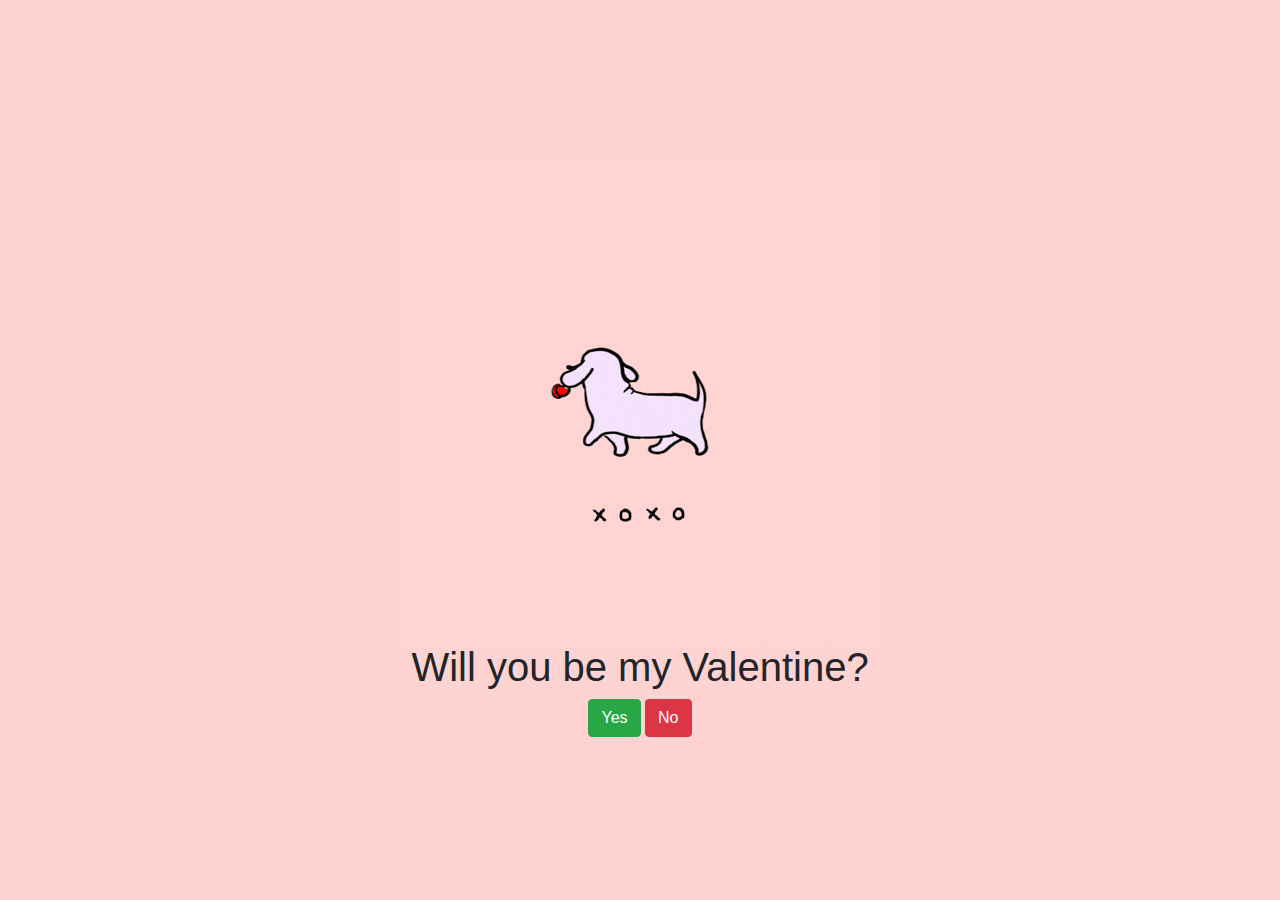
<file: valentine.html>
<!DOCTYPE html>
<html lang="en">

<head>
  <meta charset="UTF-8">
  <meta name="viewport" content="width=device-width, initial-scale=1">
  <link rel="stylesheet" href="https://stackpath.bootstrapcdn.com/bootstrap/4.5.2/css/bootstrap.min.css">
  <title>Valentine's Day Proposal</title>

  <!-- Custom CSS-->
  <link rel="stylesheet" href="CSS/style.css">
</head>

<body>

  <div class="main-container" id="mainContainer">
    <img src="Images/giphy.gif" alt="Will you be my Valentine?">
    <h1 class="text-center">Will you be my Valentine?</h1>
    <button type="button" class="btn btn-success" onclick="yesButton()" id="yesBtn">Yes</button>
    <button type="button" class="btn btn-danger" onclick="noButton()" id="noBtn">No</button>
  </div>

  <div class="yes-container" id="yesContainer" style="display: none;">
    <img src="Images/yes.gif" alt="Yes">
    <h1 class="text-center">I'm so happy you said yes!</h1>
  </div>


  <!-- Bootstrap JS-->

  <script src="https://cdn.jsdelivr.net/npm/@popperjs/core@2.10.2/dist/umd/popper.min.js"></script>
  <script src="https://stackpath.bootstrapcdn.com/bootstrap/4.5.2/js/bootstrap.min.js"></script>

  <!-- Custom JS-->

  <script src="Javascript/button.js"></script>
</body>

</html>
</file>
<file: CSS/style.css>
body {
  display: flex;
  align-items: center;
  justify-content: center;
  height: 100vh;
  margin: 0;
  background-color: rgb(255, 211, 210);
}
.main-container {
  text-align: center;
}

canvas {
  cursor: crosshair;
  display: block;
}
</file>
